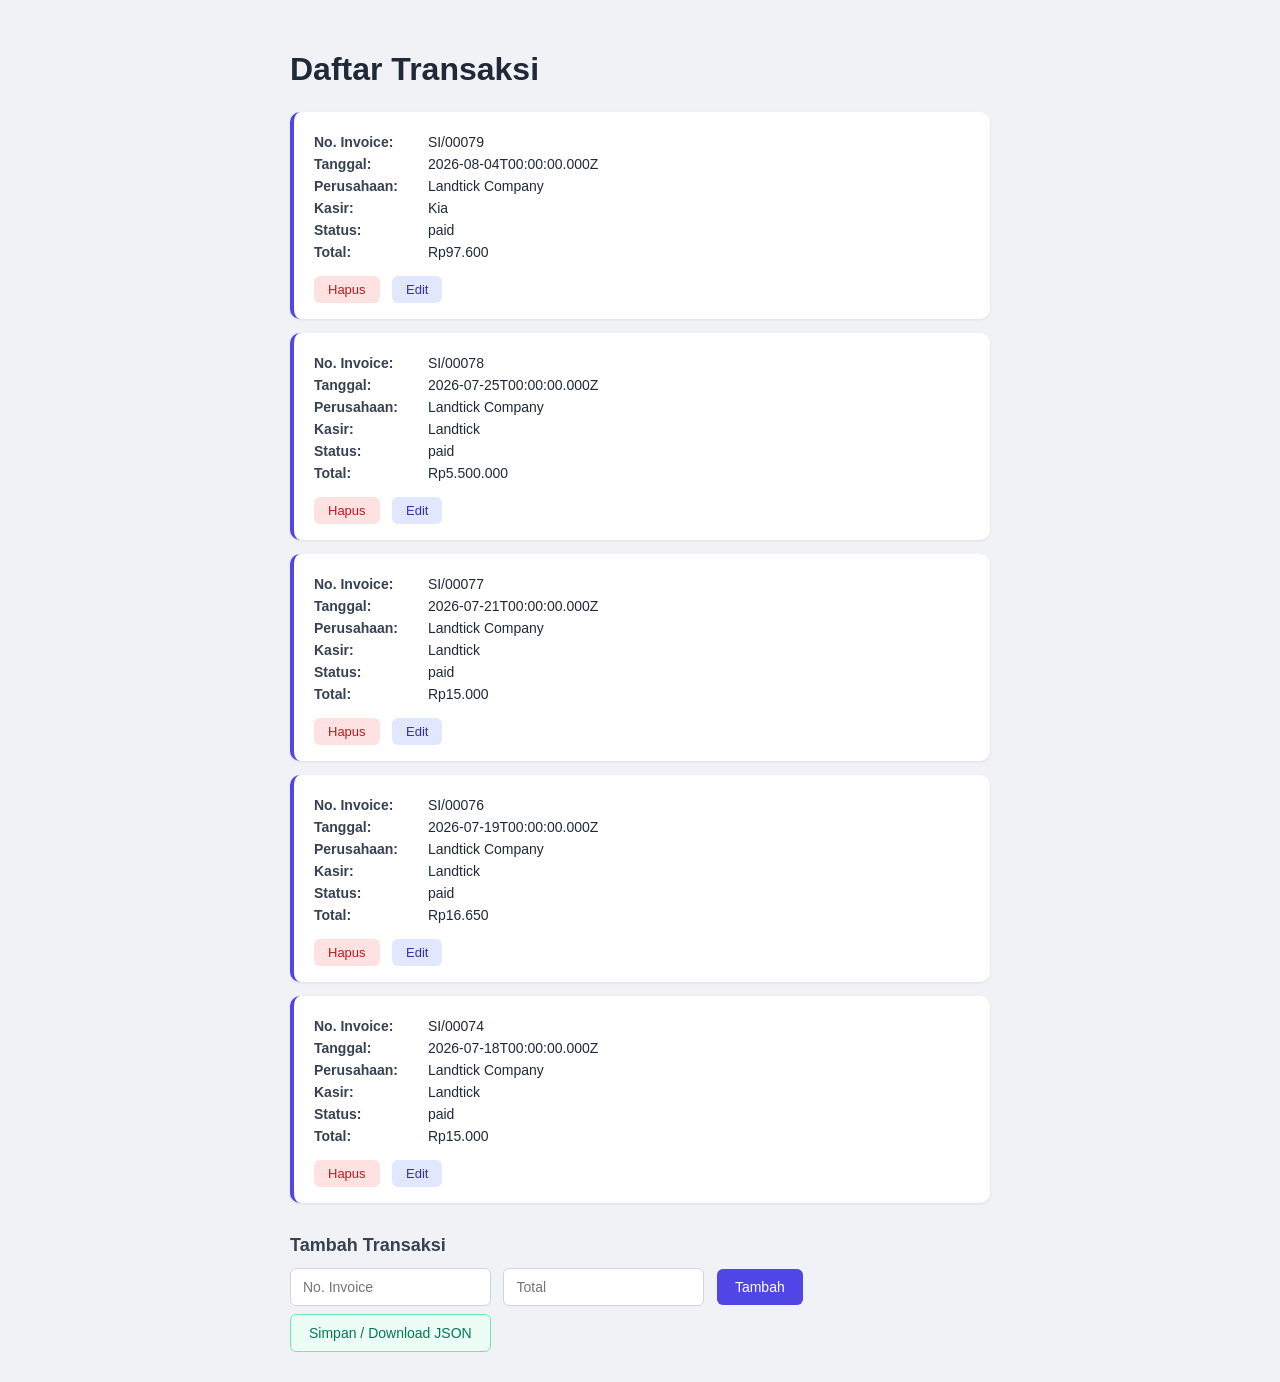
<file: index.html>
<!doctype html>
<html lang="id">
  <head>
    <meta charset="UTF-8" />
    <title>Daftar Transaksi</title>
    <link rel="stylesheet" href="style.css" />
  </head>
  <body>
    <h1>Daftar Transaksi</h1>

    <div id="daftar-transaksi"></div>

    <h2>Tambah Transaksi</h2>
    <input type="text" id="input-invoice" placeholder="No. Invoice" />
    <input type="number" id="input-total" placeholder="Total" />
    <button onclick="tambahTransaksiBaru()">Tambah</button>
    <button onclick="exportKeJSON()">Simpan / Download JSON</button>

    <script src="index.js"></script>
  </body>
</html>
</file>
<file: style.css>
/* ===== Dasar halaman ===== */
body {
  font-family: "Segoe UI", Arial, sans-serif;
  background-color: #f0f2f5;
  padding: 30px;
  max-width: 700px;
  margin: 0 auto;
  color: #1f2937;
}

h1 {
  color: #1f2937;
  margin-bottom: 24px;
}

h2 {
  color: #374151;
  margin-top: 32px;
  margin-bottom: 12px;
  font-size: 18px;
}

/* ===== Kartu per-transaksi ===== */
.kartu-transaksi {
  background-color: white;
  border-radius: 10px;
  padding: 16px 20px;
  margin-bottom: 14px;
  box-shadow: 0 1px 3px rgba(0, 0, 0, 0.08);
  border-left: 4px solid #4f46e5; /* garis aksen warna ungu di kiri kartu */
}

.kartu-transaksi p {
  margin: 6px 0;
  font-size: 14px;
}

.kartu-transaksi p b {
  color: #374151;
  display: inline-block;
  width: 110px; /* biar label sejajar rapi */
}

/* ===== Tombol di dalam kartu (Hapus & Edit) ===== */
.kartu-transaksi button {
  margin-top: 10px;
  margin-right: 8px;
  padding: 6px 14px;
  border: none;
  border-radius: 6px;
  font-size: 13px;
  cursor: pointer;
  transition: opacity 0.15s ease;
}

.kartu-transaksi button:hover {
  opacity: 0.85;
}

/* tombol Hapus (warna merah) */
.kartu-transaksi button[onclick^="hapusTransaksi"] {
  background-color: #fee2e2;
  color: #b91c1c;
}

/* tombol Edit (warna biru) */
.kartu-transaksi button[onclick^="editTransaksi"] {
  background-color: #e0e7ff;
  color: #3730a3;
}

/* ===== Form tambah transaksi ===== */
input[type="text"],
input[type="number"] {
  padding: 10px 12px;
  border: 1px solid #d1d5db;
  border-radius: 6px;
  font-size: 14px;
  margin-right: 8px;
  margin-bottom: 8px;
  outline: none;
}

input[type="text"]:focus,
input[type="number"]:focus {
  border-color: #4f46e5;
}

/* tombol Tambah (warna ungu, paling menonjol) */
button[onclick="tambahTransaksiBaru()"] {
  padding: 10px 18px;
  background-color: #4f46e5;
  color: white;
  border: none;
  border-radius: 6px;
  font-size: 14px;
  cursor: pointer;
  transition: opacity 0.15s ease;
}

button[onclick="tambahTransaksiBaru()"]:hover {
  opacity: 0.9;
}

button[onclick="exportKeJSON()"] {
  padding: 10px 18px;
  background-color: #ecfdf5;
  color: #047857;
  border: 1px solid #6ee7b7;
  border-radius: 6px;
  font-size: 14px;
  cursor: pointer;
  transition: opacity 0.15s ease;
}
 
button[onclick="exportKeJSON()"]:hover {
  opacity: 0.85;
}
</file>
